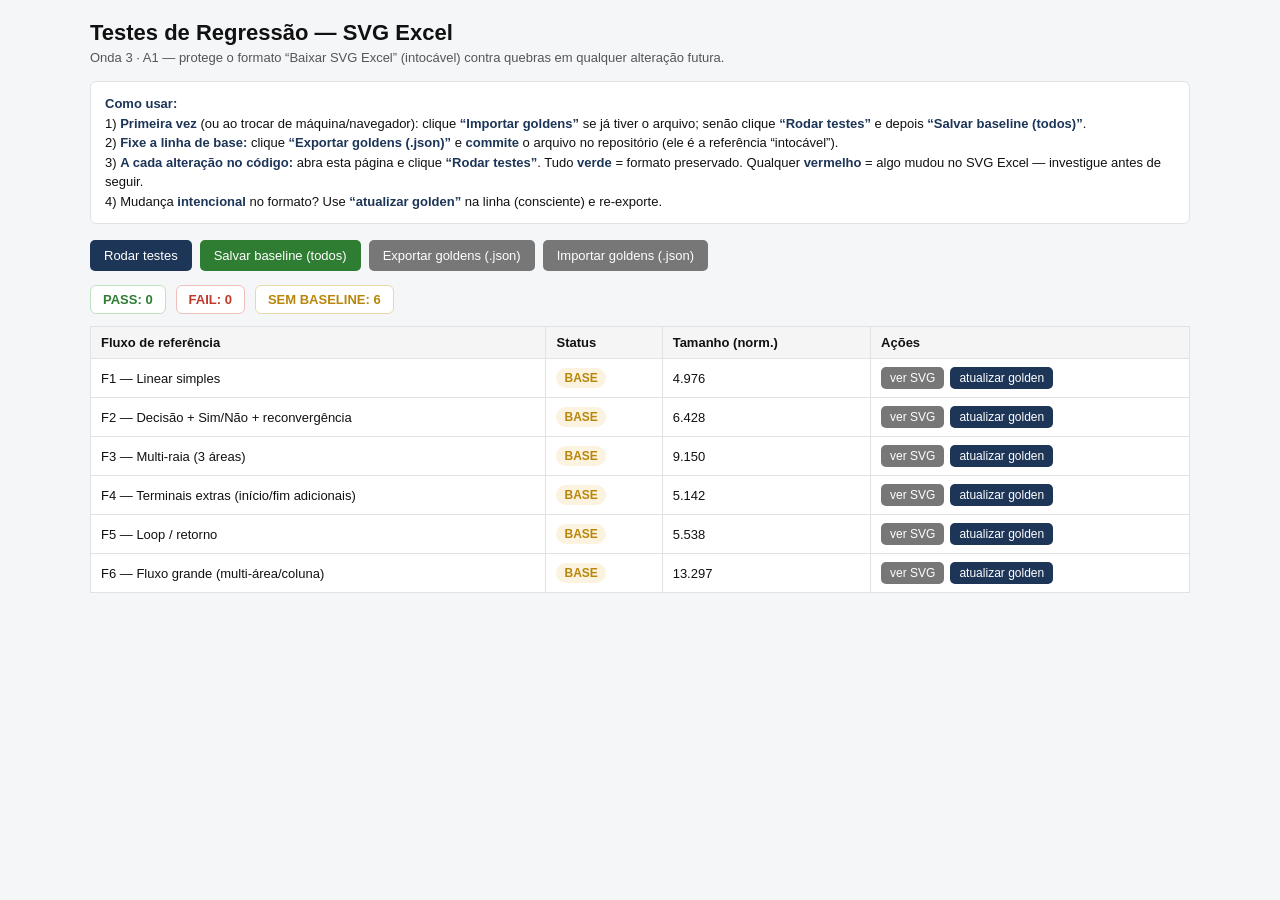
<file: testes.html>
<!DOCTYPE html>
<html lang="pt-BR">
<head>
  <meta charset="UTF-8" />
  <meta name="viewport" content="width=device-width, initial-scale=1.0" />
  <title>Testes de Regressão — SVG Excel</title>
  <style>
    body { margin: 0; font-family: Arial, sans-serif; background: #f4f6f8; color: #111; }
    .wrap { max-width: 1100px; margin: 20px auto; padding: 0 16px; }
    h1 { font-size: 22px; margin: 0 0 4px; }
    .sub { color: #555; font-size: 13px; margin-bottom: 16px; }
    .barra { display: flex; flex-wrap: wrap; gap: 8px; margin-bottom: 14px; }
    button { padding: 8px 14px; border: none; background: #1d3557; color: #fff; font-size: 13px; cursor: pointer; border-radius: 5px; }
    button.sec { background: #777; }
    button.ok { background: #2e7d32; }
    button.warn { background: #b8860b; }
    button.mini { padding: 4px 9px; font-size: 12px; }
    button:hover { opacity: .92; }
    .resumo { display: flex; gap: 10px; margin-bottom: 12px; flex-wrap: wrap; }
    .pill { padding: 6px 12px; border-radius: 6px; font-size: 13px; font-weight: bold; border: 1px solid #d9d9d9; background: #fff; }
    .pill.pass { color: #2e7d32; border-color: #bfe3c0; }
    .pill.fail { color: #c0392b; border-color: #efc0ba; }
    .pill.base { color: #b8860b; border-color: #e8d9a8; }
    table { width: 100%; border-collapse: collapse; background: #fff; font-size: 13px; }
    th, td { border: 1px solid #e2e2e2; padding: 8px 10px; text-align: left; vertical-align: middle; }
    th { background: #f5f5f5; }
    .st { font-weight: bold; font-size: 12px; padding: 3px 8px; border-radius: 10px; display: inline-block; }
    .st.PASS { background: #e7f6e8; color: #2e7d32; }
    .st.FAIL { background: #fbe7e4; color: #c0392b; }
    .st.BASE { background: #fbf3df; color: #b8860b; }
    .st.ERRO { background: #f0f0f0; color: #555; }
    .acoes { display: flex; gap: 6px; flex-wrap: wrap; }
    .diff { background: #1e1e1e; color: #eee; font-family: Consolas, monospace; font-size: 12px; padding: 10px; border-radius: 6px; white-space: pre-wrap; word-break: break-all; margin-top: 6px; display: none; }
    .diff.show { display: block; }
    .diff .g { color: #7fd17f; }
    .diff .a { color: #ff9a8c; }
    .ajuda { background: #fff; border: 1px solid #e2e2e2; border-radius: 6px; padding: 12px 14px; font-size: 13px; line-height: 1.5; margin-bottom: 16px; }
    .ajuda b { color: #1d3557; }
    code { background: #eef1f5; padding: 1px 5px; border-radius: 4px; }
    .scaffold { display: none; }
  </style>
</head>
<body>

  <!-- ===================================================================
       SCAFFOLD OCULTO
       Reproduz os IDs do index.html para o script.js inicializar sem erro.
       Nada aqui é mostrado; o motor de medição de texto cria seu próprio
       SVG fora deste bloco, então a medição funciona normalmente.
  ==================================================================== -->
  <div class="scaffold" aria-hidden="true">
    <input id="desenho" /><input id="processo" /><input id="analista" />
    <input id="negocio" /><input id="area" /><input id="gestor" />
    <textarea id="entrada"></textarea>
    <div class="tabela-wrap">
      <table id="tabelaFluxo"><tbody id="tbodyFluxo"></tbody></table>
    </div>
    <div class="diagram-scroll-top" id="diagramScrollTop"><div id="diagramScrollTopInner"></div></div>
    <div id="diagramWrap"><div id="diagram"></div></div>
    <div id="infoProcesso"></div>
    <div id="metricas"></div>
    <input type="file" id="importarProjetoInput" />
  </div>

  <div class="wrap">
    <h1>Testes de Regressão — SVG Excel</h1>
    <div class="sub">Onda 3 · A1 — protege o formato “Baixar SVG Excel” (intocável) contra quebras em qualquer alteração futura.</div>

    <div class="ajuda">
      <b>Como usar:</b><br>
      1) <b>Primeira vez</b> (ou ao trocar de máquina/navegador): clique <b>“Importar goldens”</b> se já tiver o arquivo; senão clique <b>“Rodar testes”</b> e depois <b>“Salvar baseline (todos)”</b>.<br>
      2) <b>Fixe a linha de base:</b> clique <b>“Exportar goldens (.json)”</b> e <b>commite</b> o arquivo no repositório (ele é a referência “intocável”).<br>
      3) <b>A cada alteração no código:</b> abra esta página e clique <b>“Rodar testes”</b>. Tudo <b>verde</b> = formato preservado. Qualquer <b>vermelho</b> = algo mudou no SVG Excel — investigue antes de seguir.<br>
      4) Mudança <b>intencional</b> no formato? Use <b>“atualizar golden”</b> na linha (consciente) e re-exporte.
    </div>

    <div class="barra">
      <button onclick="rodarTodos()">Rodar testes</button>
      <button class="ok" onclick="salvarBaselineTodos()">Salvar baseline (todos)</button>
      <button class="sec" onclick="exportarGoldens()">Exportar goldens (.json)</button>
      <button class="sec" onclick="document.getElementById('impGoldens').click()">Importar goldens (.json)</button>
      <input type="file" id="impGoldens" accept="application/json,.json" style="display:none" onchange="importarGoldens(event)" />
    </div>

    <div class="resumo" id="resumo"></div>

    <table>
      <thead>
        <tr><th>Fluxo de referência</th><th>Status</th><th>Tamanho (norm.)</th><th>Ações</th></tr>
      </thead>
      <tbody id="corpo"></tbody>
    </table>
  </div>

  <!-- Motor real da ferramenta -->
  <!-- App modularizada (D1): mesma ordem de carga do index.html. NAO reordenar. -->
  <script src="js/01-estado.js"></script>
  <script src="js/02-tabela.js"></script>
  <script src="js/03-utils.js"></script>
  <script src="js/04-desenho.js"></script>
  <script src="js/05-roteamento.js"></script>
  <script src="js/06-analise.js"></script>
  <script src="js/07-gerar-fluxo.js"></script>
  <script src="js/08-excel.js"></script>
  <script src="js/09-pdf.js"></script>
  <script src="js/10-export-app.js"></script>
  <script src="js/11-editor.js"></script>
  <script src="js/12-validacao.js"></script>

  <!-- Runner de testes (aditivo; não altera o script.js) -->
  <script>
  /* Protege o projeto real do usuário: desliga a persistência durante os testes.
     Roda já no parse, ANTES do DOMContentLoaded/inicializarAplicacao. */
  try { salvarEstadoLocal = function () {}; } catch (e) {}

  const GOLDEN_KEY = "regressao_svgexcel_goldens_v1";

  /* ---------- Linha-base de um item de fluxoData ---------- */
  const LINHA_BASE = {
    uid: "", ordem: 0, id: "", area: "", atividade: "", tipo: "",
    sistema: "", tempo: "", coluna: 1, linha: 1,
    colunaManual: true, linhaManual: true, cor: "white",
    proxSim: "", proxNao: "", proxSimAuto: false, extras: [], semSaida: false
  };
  function montar(linhas) {
    return linhas.map((l, i) => Object.assign({}, LINHA_BASE, { ordem: i + 1 }, l));
  }

  /* =====================================================================
     FLUXOS DE REFERÊNCIA
     uids: "u1".."uN". Os IDs visuais saem por ORDEM: 1ª linha = A, 2ª = B...
     proxSim/proxNao apontam para UIDs. terminais/inicioAlvo/fimOrigem usam
     IDs VISUAIS (A, B, C...). Rótulos: chave "ORIGEM__DESTINO" (ids visuais).
     Adicione novos fluxos aqui livremente.
  ===================================================================== */
  const FLUXOS = [
    {
      nome: "F1 — Linear simples",
      fluxoData: montar([
        { uid: "u1", area: "Operação", atividade: "Receber solicitação", tipo: "Tarefa", sistema: "SAP", tempo: "00:05:00", coluna: 1, proxSim: "u2" },
        { uid: "u2", area: "Operação", atividade: "Analisar dados", tipo: "Tarefa", sistema: "SAP", tempo: "00:10:00", coluna: 2, proxSim: "u3" },
        { uid: "u3", area: "Operação", atividade: "Registrar resultado", tipo: "Tarefa", sistema: "SAP", tempo: "00:03:00", coluna: 3, proxSim: "u4" },
        { uid: "u4", area: "Operação", atividade: "Comunicar área", tipo: "Tarefa", sistema: "Email", tempo: "00:02:00", coluna: 4, proxSim: "" }
      ]),
      estado: {}
    },
    {
      nome: "F2 — Decisão + Sim/Não + reconvergência",
      fluxoData: montar([
        { uid: "u1", area: "Compras", atividade: "Receber pedido", tipo: "Tarefa", sistema: "SAP", tempo: "00:04:00", coluna: 1, linha: 1, proxSim: "u2" },
        { uid: "u2", area: "Compras", atividade: "Pedido aprovado?", tipo: "Decisão", sistema: "SAP", tempo: "00:02:00", coluna: 2, linha: 1, proxSim: "u3", proxNao: "u4" },
        { uid: "u3", area: "Compras", atividade: "Emitir nota", tipo: "Tarefa", sistema: "SAP", tempo: "00:06:00", coluna: 3, linha: 1, proxSim: "u5" },
        { uid: "u4", area: "Compras", atividade: "Notificar recusa", tipo: "Tarefa", sistema: "Email", tempo: "00:03:00", coluna: 3, linha: 2, proxSim: "u5" },
        { uid: "u5", area: "Compras", atividade: "Arquivar processo", tipo: "Tarefa", sistema: "GED", tempo: "00:02:00", coluna: 4, linha: 1, proxSim: "" }
      ]),
      // u2=B, u3=C, u4=D
      estado: { rotulosConexoes: { "B__C": "Sim", "B__D": "Não" } }
    },
    {
      nome: "F3 — Multi-raia (3 áreas)",
      fluxoData: montar([
        { uid: "u1", area: "Comercial", atividade: "Receber pedido", tipo: "Tarefa", sistema: "CRM", tempo: "00:05:00", coluna: 1, proxSim: "u2" },
        { uid: "u2", area: "Comercial", atividade: "Validar cadastro", tipo: "Tarefa", sistema: "CRM", tempo: "00:04:00", coluna: 2, proxSim: "u3" },
        { uid: "u3", area: "Financeiro", atividade: "Checar crédito", tipo: "Tarefa", sistema: "SAP", tempo: "00:06:00", coluna: 3, proxSim: "u4" },
        { uid: "u4", area: "Financeiro", atividade: "Limite suficiente?", tipo: "Decisão", sistema: "SAP", tempo: "00:02:00", coluna: 4, proxSim: "u5", proxNao: "u6" },
        { uid: "u5", area: "Logística", atividade: "Separar produto", tipo: "Tarefa", sistema: "WMS", tempo: "00:15:00", coluna: 5, proxSim: "u7" },
        { uid: "u6", area: "Comercial", atividade: "Cancelar pedido", tipo: "Tarefa", sistema: "CRM", tempo: "00:03:00", coluna: 5, proxSim: "" },
        { uid: "u7", area: "Logística", atividade: "Despachar", tipo: "Tarefa", sistema: "WMS", tempo: "00:08:00", coluna: 6, proxSim: "" }
      ]),
      // u4=D, u5=E, u6=F
      estado: { rotulosConexoes: { "D__E": "Sim", "D__F": "Não" } }
    },
    {
      nome: "F4 — Terminais extras (início/fim adicionais)",
      fluxoData: montar([
        { uid: "u1", area: "Cadastro", atividade: "Abrir ficha", tipo: "Tarefa", sistema: "Portal", tempo: "00:03:00", coluna: 1, proxSim: "u2" },
        { uid: "u2", area: "Cadastro", atividade: "Preencher dados", tipo: "Tarefa", sistema: "Portal", tempo: "00:07:00", coluna: 2, proxSim: "u3" },
        { uid: "u3", area: "Cadastro", atividade: "Concluir cadastro", tipo: "Tarefa", sistema: "Portal", tempo: "00:02:00", coluna: 3, proxSim: "" }
      ]),
      // A=u1, B=u2, C=u3 — Início padrão entra em A (esquerda) e Fim sai de C (direita).
      // Terminais EXTRAS: um segundo Início no topo de A e um segundo Fim embaixo de C.
      estado: {
        terminais: [
          { id: "t1", tipo: "inicio", alvo: "A", lado: "top", rotulo: "" },
          { id: "t2", tipo: "fim", alvo: "C", lado: "bottom", rotulo: "" }
        ]
      }
    },
    {
      nome: "F5 — Loop / retorno",
      fluxoData: montar([
        { uid: "u1", area: "Qualidade", atividade: "Preencher formulário", tipo: "Tarefa", sistema: "Forms", tempo: "00:05:00", coluna: 1, proxSim: "u2" },
        { uid: "u2", area: "Qualidade", atividade: "Revisar preenchimento", tipo: "Tarefa", sistema: "Forms", tempo: "00:04:00", coluna: 2, proxSim: "u3" },
        { uid: "u3", area: "Qualidade", atividade: "Está correto?", tipo: "Decisão", sistema: "Forms", tempo: "00:02:00", coluna: 3, proxSim: "u4", proxNao: "u1" },
        { uid: "u4", area: "Qualidade", atividade: "Enviar para aprovação", tipo: "Tarefa", sistema: "Forms", tempo: "00:03:00", coluna: 4, proxSim: "" }
      ]),
      // u3=C, u4=D, u1=A — Sim segue, Não volta ao início (loop)
      estado: { rotulosConexoes: { "C__D": "Sim", "C__A": "Não" } }
    },
    {
      nome: "F6 — Fluxo grande (multi-área/coluna)",
      fluxoData: montar([
        { uid: "u1",  area: "Atendimento", atividade: "Receber chamado",      tipo: "Tarefa",  sistema: "Service", tempo: "00:03:00", coluna: 1, proxSim: "u2" },
        { uid: "u2",  area: "Atendimento", atividade: "Classificar chamado",  tipo: "Tarefa",  sistema: "Service", tempo: "00:04:00", coluna: 2, proxSim: "u3" },
        { uid: "u3",  area: "Atendimento", atividade: "É urgente?",           tipo: "Decisão", sistema: "Service", tempo: "00:01:00", coluna: 3, proxSim: "u4", proxNao: "u5" },
        { uid: "u4",  area: "Suporte N2",  atividade: "Acionar plantão",      tipo: "Tarefa",  sistema: "Service", tempo: "00:05:00", coluna: 4, linha: 1, proxSim: "u6" },
        { uid: "u5",  area: "Suporte N2",  atividade: "Entrar na fila",       tipo: "Tarefa",  sistema: "Service", tempo: "00:06:00", coluna: 4, linha: 2, proxSim: "u6" },
        { uid: "u6",  area: "Suporte N2",  atividade: "Diagnosticar causa",   tipo: "Tarefa",  sistema: "Service", tempo: "00:12:00", coluna: 5, proxSim: "u7" },
        { uid: "u7",  area: "Suporte N2",  atividade: "Resolveu?",            tipo: "Decisão", sistema: "Service", tempo: "00:02:00", coluna: 6, proxSim: "u9", proxNao: "u8" },
        { uid: "u8",  area: "Engenharia",  atividade: "Abrir RFC",            tipo: "Tarefa",  sistema: "Jira",    tempo: "00:20:00", coluna: 7, proxSim: "u9" },
        { uid: "u9",  area: "Atendimento", atividade: "Registrar solução",    tipo: "Tarefa",  sistema: "Service", tempo: "00:04:00", coluna: 8, proxSim: "u10" },
        { uid: "u10", area: "Atendimento", atividade: "Comunicar cliente",    tipo: "Tarefa",  sistema: "Email",   tempo: "00:03:00", coluna: 9, proxSim: "u11" },
        { uid: "u11", area: "Atendimento", atividade: "Pesquisa satisfação",  tipo: "Tarefa",  sistema: "Forms",   tempo: "00:02:00", coluna: 10, proxSim: "" }
      ]),
      // u3=C, u4=D, u5=E ; u7=G, u8=H, u9=I
      estado: { rotulosConexoes: { "C__D": "Sim", "C__E": "Não", "G__I": "Sim", "G__H": "Não" } }
    }
  ];

  /* ---------- Estado do editor ---------- */
  function resetEstadoEditor() {
    overridesConexoes = {};
    ordemRaias = [];
    rotulosConexoes = {};
    terminais = [];
    inicioAlvo = "";
    fimOrigem = "";
    inicioOculto = false;
  }
  function aplicarReferencia(ref) {
    resetEstadoEditor();
    fluxoData = ref.fluxoData.map(r => Object.assign({}, r, { extras: Array.isArray(r.extras) ? r.extras.slice() : [] }));
    const e = ref.estado || {};
    if (e.overridesConexoes) overridesConexoes = JSON.parse(JSON.stringify(e.overridesConexoes));
    if (e.ordemRaias) ordemRaias = e.ordemRaias.slice();
    if (e.rotulosConexoes) rotulosConexoes = JSON.parse(JSON.stringify(e.rotulosConexoes));
    if (e.terminais) terminais = JSON.parse(JSON.stringify(e.terminais));
    if (e.inicioAlvo != null) inicioAlvo = e.inicioAlvo;
    if (e.fimOrigem != null) fimOrigem = e.fimOrigem;
    if (e.inicioOculto != null) inicioOculto = e.inicioOculto;
  }

  /* ---------- Geração + normalização ---------- */
  function gerarSVGString(ref) {
    aplicarReferencia(ref);
    const svg = gerarFluxoExcel();
    if (!svg) return null;
    return new XMLSerializer().serializeToString(svg);
  }
  // Arredonda floats p/ 2 casas (mata jitter sub-pixel) e remove espaços entre tags.
  function normalizar(s) {
    if (s == null) return "";
    return String(s)
      .replace(/-?\d+\.\d+/g, m => parseFloat(m).toFixed(1))
      .replace(/>\s+</g, "><")
      .trim();
  }

  /* ---------- Goldens ---------- */
  function carregarGoldens() {
    try { return JSON.parse(localStorage.getItem(GOLDEN_KEY) || "{}"); }
    catch (e) { return {}; }
  }
  function gravarGoldens(g) { localStorage.setItem(GOLDEN_KEY, JSON.stringify(g)); }

  /* ---------- Diff: primeira diferença com contexto ---------- */
  function primeiraDiferenca(golden, atual) {
    const n = Math.min(golden.length, atual.length);
    let i = 0;
    while (i < n && golden[i] === atual[i]) i++;
    const ini = Math.max(0, i - 40);
    return {
      pos: i,
      golden: golden.slice(ini, i + 40),
      atual: atual.slice(ini, i + 40),
      marca: i - ini
    };
  }

  /* ---------- Execução ---------- */
  let ultimosResultados = {};

  function rodarTodos() {
    const goldens = carregarGoldens();
    const corpo = document.getElementById("corpo");
    corpo.innerHTML = "";
    ultimosResultados = {};
    let pass = 0, fail = 0, base = 0, erro = 0;

    FLUXOS.forEach((ref, idx) => {
      let atual = null, status, tam = "—";
      try {
        atual = normalizar(gerarSVGString(ref));
        tam = atual.length.toLocaleString("pt-BR");
      } catch (ex) {
        status = "ERRO";
        ultimosResultados[ref.nome] = { status, erroMsg: String(ex && ex.message || ex) };
      }

      if (atual != null) {
        const g = goldens[ref.nome];
        if (g == null) { status = "BASE"; base++; }
        else if (g === atual) { status = "PASS"; pass++; }
        else { status = "FAIL"; fail++; }
        ultimosResultados[ref.nome] = { status, atual, golden: g };
      } else {
        erro++;
      }

      const tr = document.createElement("tr");
      const acoes = [
        '<button class="mini sec" onclick="verSVG(' + idx + ')">ver SVG</button>',
        '<button class="mini" onclick="atualizarGolden(\'' + ref.nome.replace(/'/g, "\\'") + '\')">atualizar golden</button>'
      ];
      if (status === "FAIL") acoes.push('<button class="mini warn" onclick="verDiff(\'' + ref.nome.replace(/'/g, "\\'") + '\')">ver diff</button>');

      tr.innerHTML =
        '<td>' + ref.nome + '</td>' +
        '<td><span class="st ' + status + '">' + status + '</span></td>' +
        '<td>' + tam + '</td>' +
        '<td><div class="acoes">' + acoes.join("") + '</div><div class="diff" id="diff_' + idx + '"></div></td>';
      tr.dataset.idx = idx;
      corpo.appendChild(tr);
    });

    const resumo = document.getElementById("resumo");
    resumo.innerHTML =
      '<div class="pill pass">PASS: ' + pass + '</div>' +
      '<div class="pill fail">FAIL: ' + fail + '</div>' +
      '<div class="pill base">SEM BASELINE: ' + base + '</div>' +
      (erro ? '<div class="pill fail">ERRO: ' + erro + '</div>' : '');
  }

  function idxPorNome(nome) { return FLUXOS.findIndex(f => f.nome === nome); }

  function verSVG(idx) {
    const ref = FLUXOS[idx];
    const svg = gerarSVGString(ref);
    if (!svg) { alert("Não gerou SVG (fluxo vazio?)."); return; }
    const blob = new Blob([svg], { type: "image/svg+xml;charset=utf-8" });
    window.open(URL.createObjectURL(blob), "_blank");
  }

  function verDiff(nome) {
    const idx = idxPorNome(nome);
    const r = ultimosResultados[nome];
    const el = document.getElementById("diff_" + idx);
    if (!r || r.golden == null) { el.textContent = "Sem golden para comparar."; el.classList.add("show"); return; }
    const d = primeiraDiferenca(r.golden, r.atual);
    el.innerHTML =
      "Primeira diferença na posição " + d.pos + " (de " + r.golden.length + " vs " + r.atual.length + " chars):\n\n" +
      '<span class="g">golden: …' + escapar(d.golden) + '…</span>\n' +
      '<span class="a">atual : …' + escapar(d.atual) + '…</span>';
    el.classList.toggle("show");
  }
  function escapar(t) { return String(t).replace(/&/g, "&amp;").replace(/</g, "&lt;").replace(/>/g, "&gt;"); }

  function atualizarGolden(nome) {
    const ref = FLUXOS[idxPorNome(nome)];
    let atual;
    try { atual = normalizar(gerarSVGString(ref)); }
    catch (ex) { alert("Erro ao gerar: " + ex); return; }
    const g = carregarGoldens();
    g[nome] = atual;
    gravarGoldens(g);
    rodarTodos();
  }

  function salvarBaselineTodos() {
    if (!confirm("Salvar a saída ATUAL de TODOS os fluxos como baseline?\nUse só quando o formato atual está correto.")) return;
    const g = {};
    FLUXOS.forEach(ref => {
      try { const s = normalizar(gerarSVGString(ref)); if (s) g[ref.nome] = s; } catch (e) {}
    });
    gravarGoldens(g);
    rodarTodos();
  }

  function exportarGoldens() {
    const g = carregarGoldens();
    if (!Object.keys(g).length) { alert("Não há goldens salvos ainda. Rode os testes e clique em 'Salvar baseline'."); return; }
    const blob = new Blob([JSON.stringify(g, null, 2)], { type: "application/json" });
    const a = document.createElement("a");
    a.href = URL.createObjectURL(blob);
    a.download = "goldens_svgexcel.json";
    a.click();
  }

  function importarGoldens(ev) {
    const f = ev.target.files && ev.target.files[0];
    if (!f) return;
    const r = new FileReader();
    r.onload = () => {
      try { gravarGoldens(JSON.parse(r.result)); rodarTodos(); alert("Goldens importados."); }
      catch (e) { alert("Arquivo inválido: " + e); }
    };
    r.readAsText(f);
    ev.target.value = "";
  }

  // Render inicial (sem rodar geração, só monta a tabela vazia com 1 clique de instrução)
  window.addEventListener("load", () => { rodarTodos(); });
  </script>
</body>
</html>
</file>
